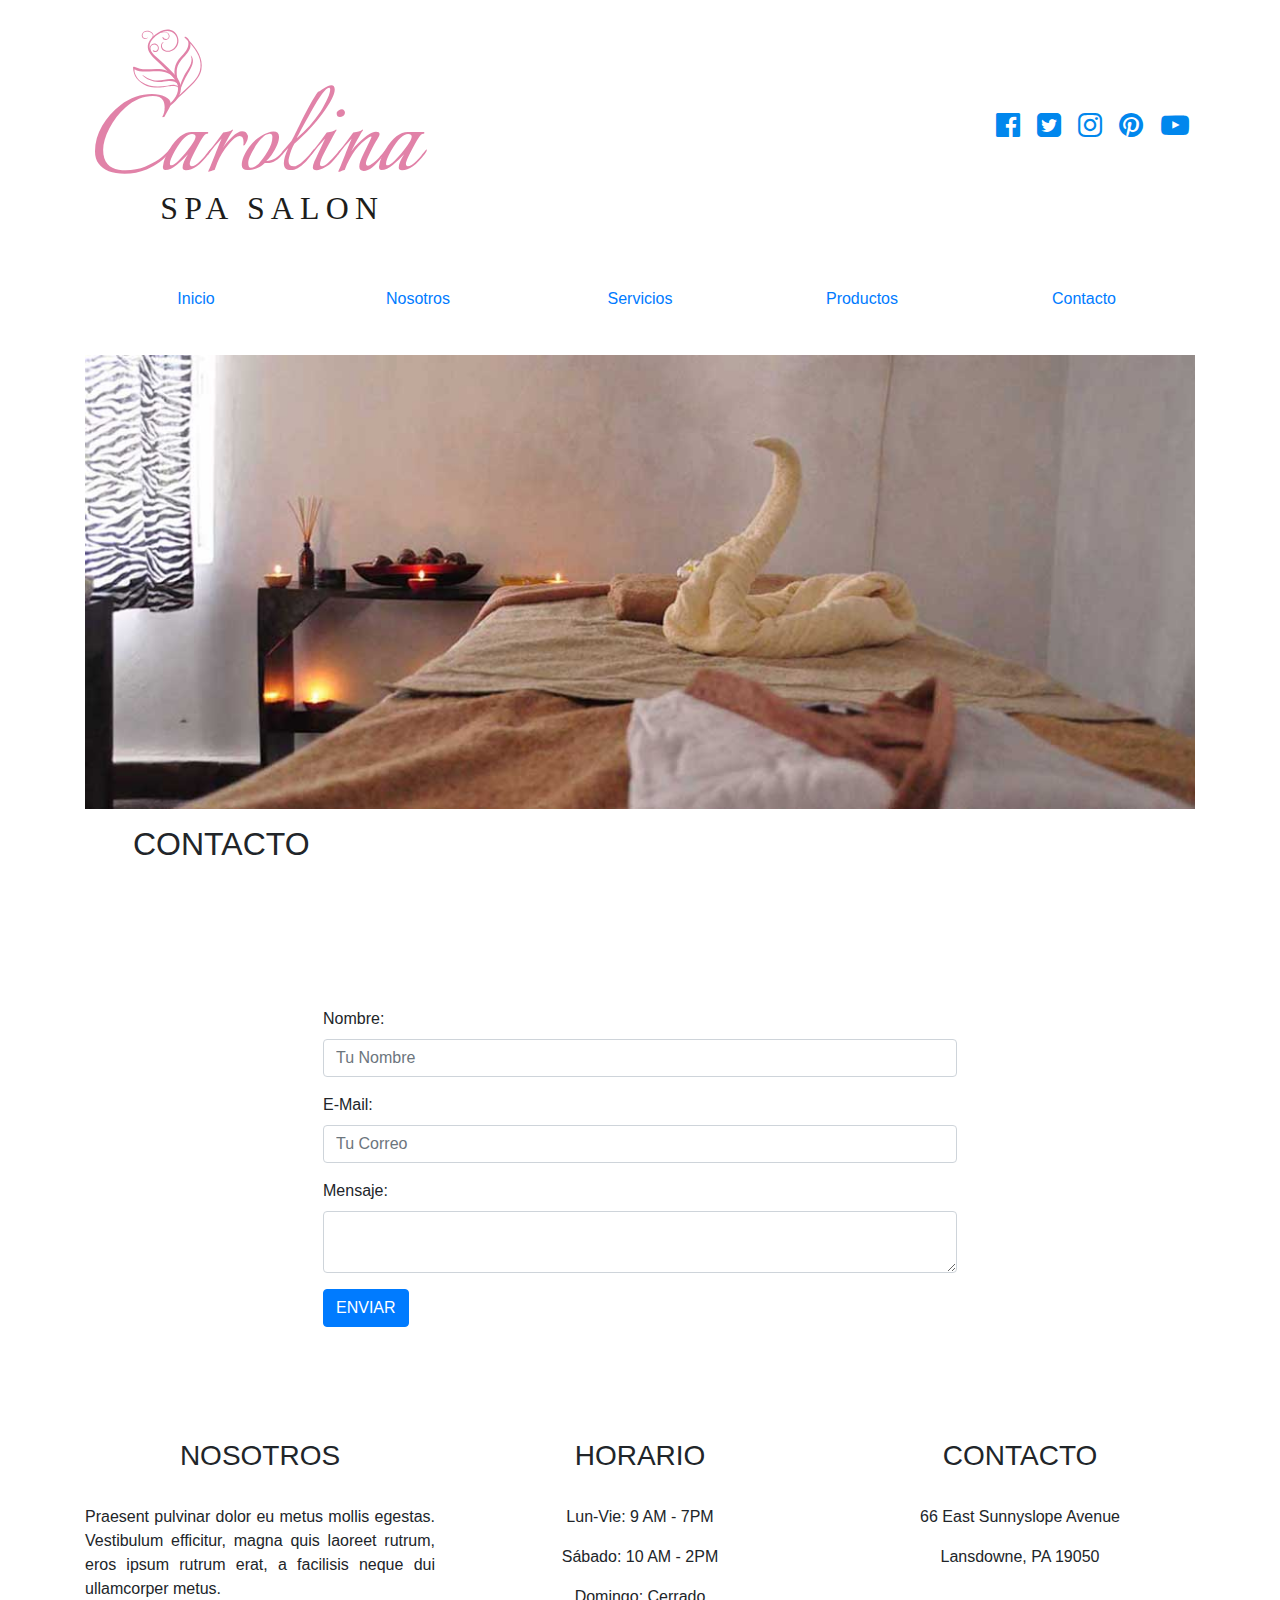
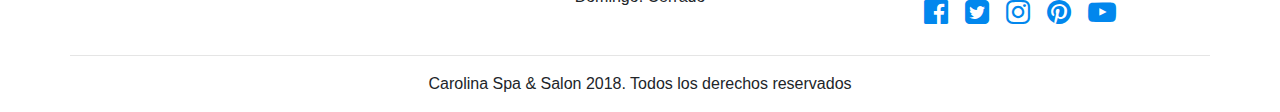
<file: contacto.html>
<!DOCTYPE html>
<html lang="en">
  <head>
    <meta charset="utf-8">
    <meta http-equiv="X-UA-Compatible" content="IE=edge">
    <meta name="viewport" content="width=device-width, initial-scale=1, shrink-to-fit=no">
    <link rel="stylesheet" href="css/bootstrap.min.css">
    <link rel="stylesheet" href="css/font-awesome.min.css">
    <link href="https://fonts.googleapis.com/css?family=Italianno|Lato:400,700,900|Raleway:400,700,900" rel="stylesheet">
    <link rel="stylesheet" href="css/styles.css">
  </head>
  <body>

    <header class="encabezado-sitio container">
        <div class="row justify-content-md-between align-items-center">
            <div class="col-lg-4">
              <a href="index.html">
                <img src="img/logo.svg" class="img-fluid mx-auto d-block pt-4 pb-4">
              </a>
            </div>
            <div class="col-lg-4">
              <nav class="sociales text-center text-lg-right">
                <ul>
                  <li>
                    <a href="http://facebook.com"> 
                      <span class="sr-only"> Facebook</span>
                    </a>
                  </li>
                  <li>
                    <a href="http://twitter.com"> 
                      <span class="sr-only"> Twitter</span>
                    </a>
                  </li>
                  <li>
                    <a href="http://instagram.com">
                      <span class="sr-only"> Instagram</span>
                    </a>
                  </li>
                  <li>
                    <a href="http://pinterest.com"> 
                      <span class="sr-only"> Pinterest</span>
                    </a>
                  </li>
                  <li>
                    <a href="http://youtube.com"> 
                      <span class="sr-only"> YouTube</span>
                    </a>
                  </li>
                </ul>
              </nav>
            </div>
        </div>
    </header>

    <div class="navegacion mt-3 py-1">
      <nav class="nav-principal navbar navbar-expand-md navbar-light bg-faded">
          <button class="navbar-toggler" type="button" data-toggle="collapse" data-target="#nav_principal" aria-label="Mostrar Navegacion">
              <span class="navbar-toggler-icon"></span>
          </button>
          <a href="#" class="navbar-brand d-lg-none">Carolina Spa</a>
          <div class="container">
                <div class="collapse navbar-collapse w-100" id="nav_principal">
                    <ul class="nav nav-justified w-100 flex-column flex-sm-row">
                        <li class="nav-item">
                              <a href="index.html" class="nav-link">Inicio</a>
                        </li>
                        <li class="nav-item">
                              <a href="" class="nav-link">Nosotros</a>
                        </li>
                        <li class="nav-item">
                              <a href="" class="nav-link">Servicios</a>
                        </li>
                        <li class="nav-item">
                              <a href="" class="nav-link">Productos</a>
                        </li>
                        <li class="nav-item">
                              <a href="" class="nav-link">Contacto</a>
                        </li>
                    </ul>
                </div> <!--.collapse-->
          </div><!--.container-->
      </nav>
    </div>
    
    <div class="container pt-4">
        <div class="row no-gutters">
            <div class="col-12 hero">
                <img src="img/contacto.jpg" class="img-fluid">
                <h2 class="text-uppercase d-none d-md-block py-3 px-5">Contacto</h2>
            </div>
        </div>
    </div>

    <div class="container pt-4">
        <div class="row justify-content-center">
                <main class="col-lg-8 contenido-principal">
                    <h2 class="d-block d-md-none text-uppercase text-center">
                        Contacto
                    </h2>
                    <form class="p-5 mt-5 formulario-contacto needs-validation" novalidate>
                          <div class="form-group">
                              <label for="nombre">Nombre:</label>
                              <input type="text" class="form-control" id="nombre" placeholder="Tu Nombre" required>
                              <div class="invalid-feedback">
                                 El nombre es obligatorio
                              </div>
                              <div class="valid-feedback">
                                Correcto
                             </div>
                          </div>
                          <div class="form-group">
                            <label for="email">E-Mail:</label>
                            <input type="email" class="form-control" id="email" placeholder="Tu Correo" required>
                            <div class="invalid-feedback">
                              El correo es obligatorio
                           </div>
                           <div class="valid-feedback">
                             Correcto
                          </div>
                        </div>
                        <div class="form-group">
                          <label for="mensaje">Mensaje:</label>
                          <textarea id="mensaje" class="form-control"  required></textarea>
                          <div class="invalid-feedback">
                            El mensaje es obligatorio
                         </div>
                         <div class="valid-feedback">
                           Correcto
                        </div>
                      </div>
                      <input type="submit" class="btn btn-primary text-uppercase" value="Enviar">
                    </form>
                </main>

        </div>
    </div>


    <footer class="footer-sitio pt-3 mt-5">
        <div class="container">
            <div class="row">
                <div class="col-md-4">
                    <h3 class="text-uppercase text-center pb-4">Nosotros</h3>
                    <p class="text-justify">Praesent pulvinar dolor eu metus mollis egestas. Vestibulum efficitur, magna quis laoreet rutrum, eros ipsum rutrum erat, a facilisis neque dui ullamcorper metus.</p>
                </div>
                <div class="col-md-4 text-center">
                    <h3 class="text-uppercase  pb-4">Horario</h3>
                    <p>Lun-Vie: 9 AM - 7PM</p>
                    <p>Sábado: 10 AM - 2PM</p>
                    <p>Domingo: Cerrado</p>
                </div>
                <div class="col-md-4 text-center">
                    <h3 class="text-uppercase pb-4">Contacto</h3>
                    <p>66 East Sunnyslope Avenue </p>
                    <p>Lansdowne, PA 19050</p>
                    <nav class="sociales text-center">
                        <ul>
                          <li>
                            <a href="http://facebook.com"> 
                              <span class="sr-only"> Facebook</span>
                            </a>
                          </li>
                          <li>
                            <a href="http://twitter.com"> 
                              <span class="sr-only"> Twitter</span>
                            </a>
                          </li>
                          <li>
                            <a href="http://instagram.com">
                              <span class="sr-only"> Instagram</span>
                            </a>
                          </li>
                          <li>
                            <a href="http://pinterest.com"> 
                              <span class="sr-only"> Pinterest</span>
                            </a>
                          </li>
                          <li>
                            <a href="http://youtube.com"> 
                              <span class="sr-only"> YouTube</span>
                            </a>
                          </li>
                        </ul>
                      </nav>
                </div> <!--col-md-4-->
                <hr class="w-100">
                <p class="text-center copyright w-100">Carolina Spa & Salon 2018. Todos los derechos reservados</p>
            </div><!--.row-->
        </div> <!--.container-->

    </footer>

 
    <script src="js/jquery.slim.js"></script>
    <script src="https://cdnjs.cloudflare.com/ajax/libs/popper.js/1.12.9/umd/popper.min.js" integrity="sha384-ApNbgh9B+Y1QKtv3Rn7W3mgPxhU9K/ScQsAP7hUibX39j7fakFPskvXusvfa0b4Q" crossorigin="anonymous"></script>
    <script src="js/bootstrap.min.js"></script>
    <script src="js/scripts.js"></script>
  </body>
</html>
</file>
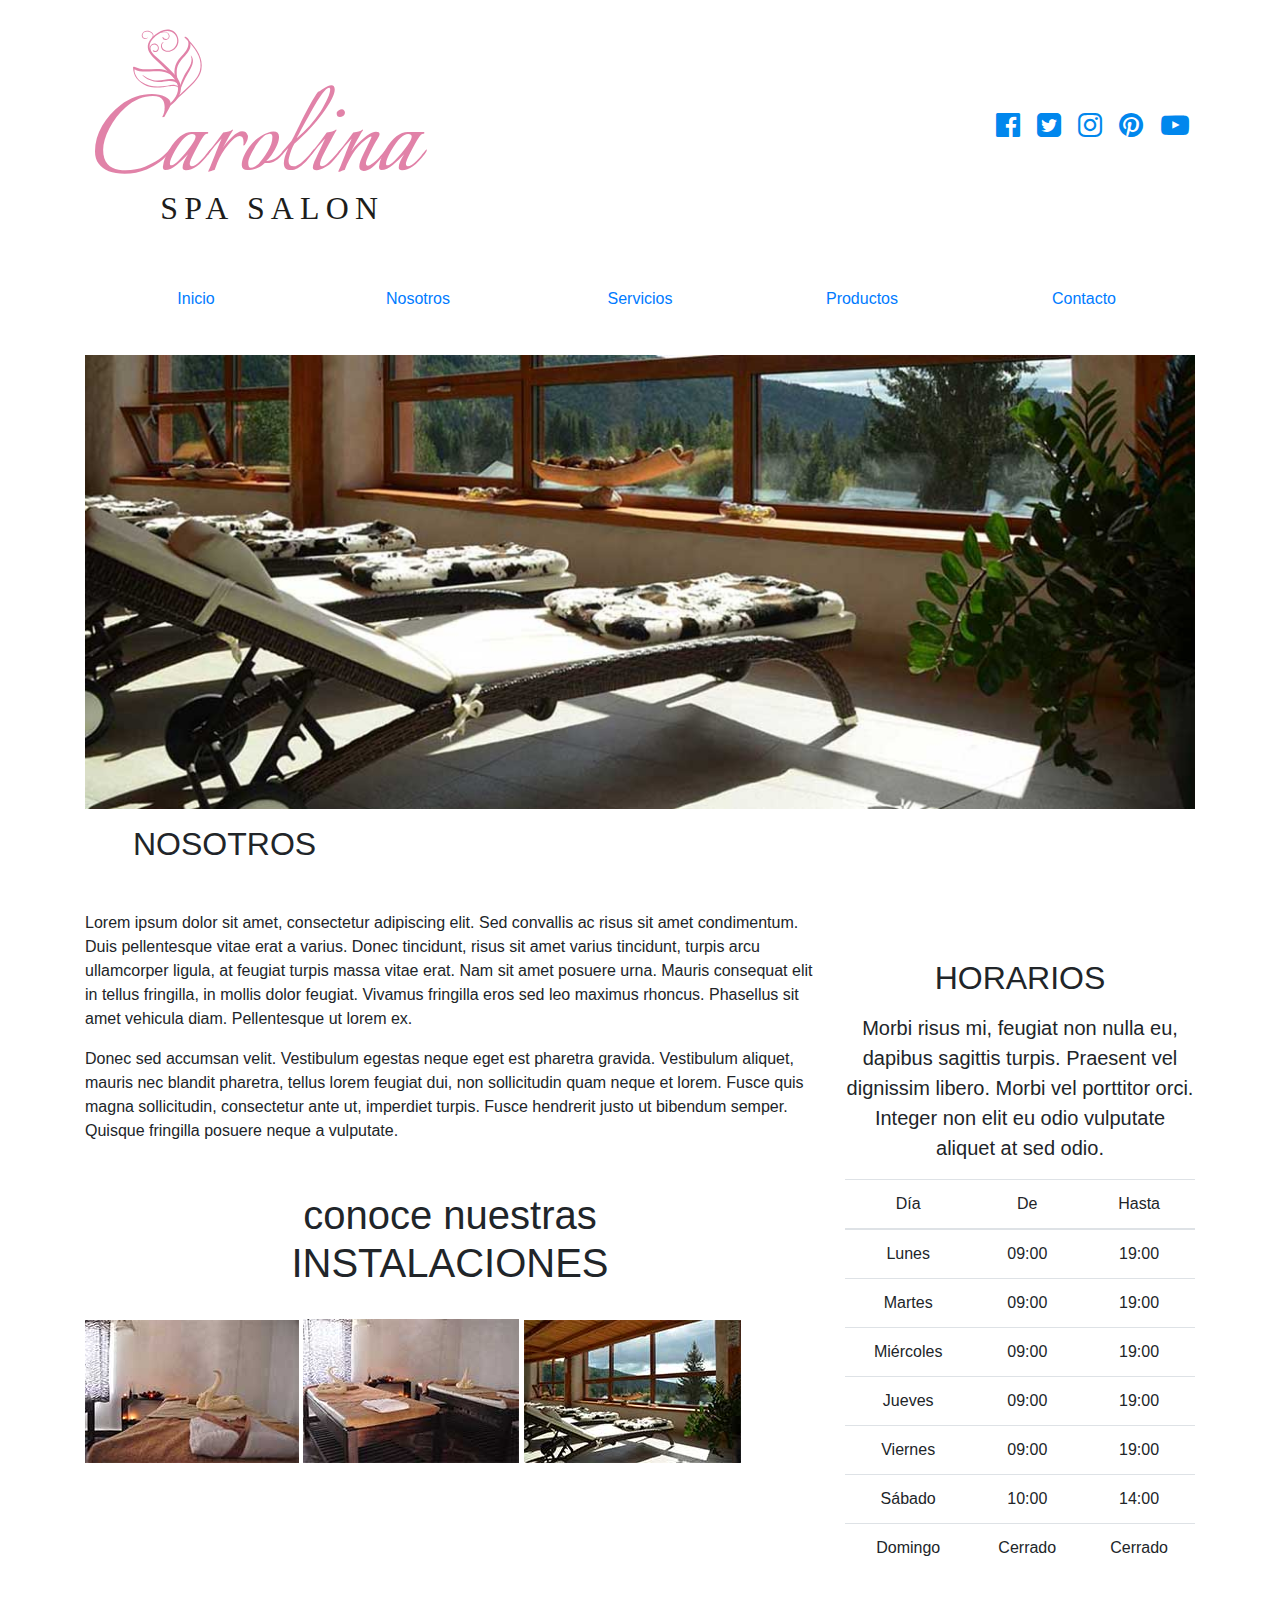
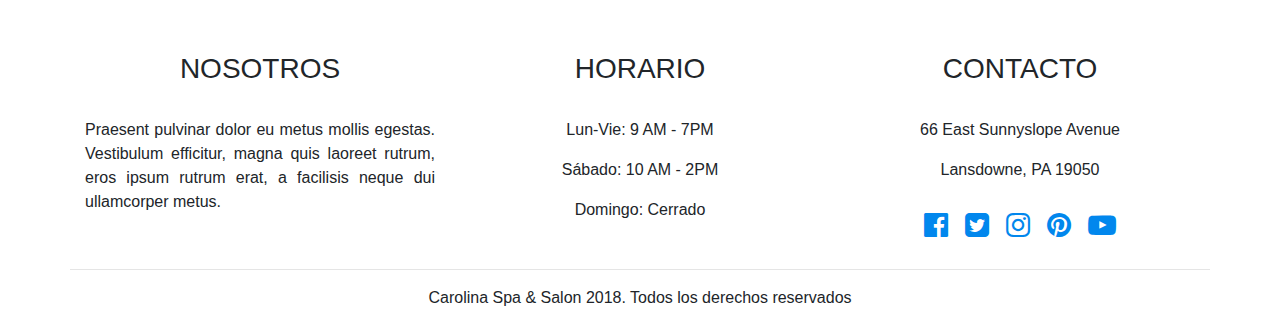
<file: nosotros.html>
<!DOCTYPE html>
<html lang="en">
  <head>
    <meta charset="utf-8">
    <meta http-equiv="X-UA-Compatible" content="IE=edge">
    <meta name="viewport" content="width=device-width, initial-scale=1, shrink-to-fit=no">
    <link rel="stylesheet" href="css/bootstrap.min.css">
    <link rel="stylesheet" href="css/font-awesome.min.css">
    <link href="https://fonts.googleapis.com/css?family=Italianno|Lato:400,700,900|Raleway:400,700,900" rel="stylesheet">
    <link rel="stylesheet" href="css/styles.css">
  </head>
  <body>

    <header class="encabezado-sitio container">
        <div class="row justify-content-md-between align-items-center">
            <div class="col-lg-4">
              <a href="index.html">
                <img src="img/logo.svg" class="img-fluid mx-auto d-block pt-4 pb-4">
              </a>
            </div>
            <div class="col-lg-4">
              <nav class="sociales text-center text-lg-right">
                <ul>
                  <li>
                    <a href="http://facebook.com"> 
                      <span class="sr-only"> Facebook</span>
                    </a>
                  </li>
                  <li>
                    <a href="http://twitter.com"> 
                      <span class="sr-only"> Twitter</span>
                    </a>
                  </li>
                  <li>
                    <a href="http://instagram.com">
                      <span class="sr-only"> Instagram</span>
                    </a>
                  </li>
                  <li>
                    <a href="http://pinterest.com"> 
                      <span class="sr-only"> Pinterest</span>
                    </a>
                  </li>
                  <li>
                    <a href="http://youtube.com"> 
                      <span class="sr-only"> YouTube</span>
                    </a>
                  </li>
                </ul>
              </nav>
            </div>
        </div>
    </header>

    <div class="navegacion mt-3 py-1">
      <nav class="nav-principal navbar navbar-expand-md navbar-light bg-faded">
          <button class="navbar-toggler" type="button" data-toggle="collapse" data-target="#nav_principal" aria-label="Mostrar Navegacion">
              <span class="navbar-toggler-icon"></span>
          </button>
          <a href="#" class="navbar-brand d-lg-none">Carolina Spa</a>
          <div class="container">
                <div class="collapse navbar-collapse w-100" id="nav_principal">
                    <ul class="nav nav-justified w-100 flex-column flex-sm-row">
                        <li class="nav-item">
                              <a href="index.html" class="nav-link">Inicio</a>
                        </li>
                        <li class="nav-item">
                              <a href="nosotros.html" class="nav-link">Nosotros</a>
                        </li>
                        <li class="nav-item">
                              <a href="servicios.html" class="nav-link">Servicios</a>
                        </li>
                        <li class="nav-item">
                              <a href="" class="nav-link">Productos</a>
                        </li>
                        <li class="nav-item">
                              <a href="" class="nav-link">Contacto</a>
                        </li>
                    </ul>
                </div> <!--.collapse-->
          </div><!--.container-->
      </nav>
    </div>
    
    <div class="container pt-4">
        <div class="row no-gutters">
            <div class="col-12 hero">
                <img src="img/nosotros.jpg" class="img-fluid">
                <h2 class="text-uppercase d-none d-md-block py-3 px-5">Nosotros</h2>
            </div>
        </div>
    </div>

    <div class="container pt-4">
        <div class="row">
                <main class="col-lg-8 contenido-principal">
                    <h2 class="d-block d-md-none text-uppercase text-center">
                        Nosotros
                    </h2>
                    <p>Lorem ipsum dolor sit amet, consectetur adipiscing elit. Sed convallis ac risus sit amet condimentum. Duis pellentesque vitae erat a varius. Donec tincidunt, risus sit amet varius tincidunt, turpis arcu ullamcorper ligula, at feugiat turpis massa vitae erat. Nam sit amet posuere urna. Mauris consequat elit in tellus fringilla, in mollis dolor feugiat. Vivamus fringilla eros sed leo maximus rhoncus. Phasellus sit amet vehicula diam. Pellentesque ut lorem ex.</p>
                      
                    <p>Donec sed accumsan velit. Vestibulum egestas neque eget est pharetra gravida. Vestibulum aliquet, mauris nec blandit pharetra, tellus lorem feugiat dui, non sollicitudin quam neque et lorem. Fusce quis magna sollicitudin, consectetur ante ut, imperdiet turpis. Fusce hendrerit justo ut bibendum semper. Quisque fringilla posuere neque a vulputate.</p>
                      

                    <h1 class="text-center text-uppercase mt-5 encabezado">
                        <span class="text-lowercase d-block">conoce nuestras </span> instalaciones
                    </h1>
                    <div class="imagenes pt-4">
                        <a href="#" data-target="#imagen_1" data-toggle="modal">
                            <img src="img/galeria_mini_01.jpg" class="img-fluid">
                        </a>
                        <a href="#" data-target="#imagen_2" data-toggle="modal">
                            <img src="img/galeria_mini_02.jpg" class="img-fluid">
                        </a>
                        <a href="#" data-target="#imagen_3" data-toggle="modal">
                            <img src="img/galeria_mini_03.jpg" class="img-fluid">
                        </a>

                        <div class="modal fade" id="imagen_1" tabindex="-1" role="dialog" aria-labelledby="Imagen 1" aria-hidden="true">
                            <div class="modal-dialog modal-lg" role="document">
                                <div class="modal-content">
                                    <div class="modal-body">
                                        <img src="img/galeria_grande_01.jpg" class="img-fluid">
                                    </div><!--modal-body-->
                                </div><!--modal-content-->
                            </div><!--modal-dialog-->
                        </div> <!--modal-->
                        <div class="modal fade" id="imagen_2" tabindex="-1" role="dialog" aria-labelledby="Imagen 2" aria-hidden="true">
                            <div class="modal-dialog modal-lg" role="document">
                                <div class="modal-content">
                                    <div class="modal-body">
                                        <img src="img/galeria_grande_02.jpg" class="img-fluid">
                                    </div><!--modal-body-->
                                </div><!--modal-content-->
                            </div><!--modal-dialog-->
                        </div> <!--modal-->
                        <div class="modal fade" id="imagen_3" tabindex="-1" role="dialog" aria-labelledby="Imagen 3" aria-hidden="true">
                            <div class="modal-dialog modal-lg" role="document">
                                <div class="modal-content">
                                    <div class="modal-body">
                                        <img src="img/galeria_grande_03.jpg" class="img-fluid">
                                    </div><!--modal-body-->
                                </div><!--modal-content-->
                            </div><!--modal-dialog-->
                        </div> <!--modal-->
                    </div>
                </main>

                <aside class="col-lg-4 pt-4 pt-lg-0 align-self-start">
                    <div class="sidebar horario">
                            <h2 class="text-center text-uppercase mt-5">Horarios</h2>
                            <p class="text-center mt-3 lead">
                                Morbi risus mi, feugiat non nulla eu, dapibus sagittis turpis. Praesent vel dignissim libero. Morbi vel porttitor orci. Integer non elit eu odio vulputate aliquet at sed odio.
                            </p>
                            <table class="table table-hover text-center mt-3">
                                <thead>
                                    <tr>
                                        <th class="text-center">Día</th>
                                        <th class="text-center">De</th>
                                        <th class="text-center">Hasta</th>
                                    </tr>
                                </thead>
                                <tbody>
                                    <tr>
                                       <td>Lunes</td>
                                        <td>09:00</td>
                                        <td>19:00</td>
                                    </tr>
                                    <tr>
                                        <td>Martes</td>
                                        <td>09:00</td>
                                        <td>19:00</td>
                                    </tr>
                                    <tr>
                                        <td>Miércoles</td>
                                        <td>09:00</td>
                                        <td>19:00</td>
                                    </tr>
                                    <tr>
                                        <td>Jueves</td>
                                        <td>09:00</td>
                                        <td>19:00</td>
                                    </tr>
                                    <tr>
                                        <td>Viernes</td>
                                        <td>09:00</td>
                                        <td>19:00</td>
                                    </tr>
                                    <tr>
                                        <td>Sábado</td>
                                        <td>10:00</td>
                                        <td>14:00</td>
                                    </tr>
                                    <tr>
                                        <td>Domingo</td>
                                        <td>Cerrado</td>
                                        <td>Cerrado</td>
                                    </tr>
                                </tbody>
                           </table>
                    </div>
                </aside>
        </div>
    </div>


    <footer class="footer-sitio pt-3 mt-5">
        <div class="container">
            <div class="row">
                <div class="col-md-4">
                    <h3 class="text-uppercase text-center pb-4">Nosotros</h3>
                    <p class="text-justify">Praesent pulvinar dolor eu metus mollis egestas. Vestibulum efficitur, magna quis laoreet rutrum, eros ipsum rutrum erat, a facilisis neque dui ullamcorper metus.</p>
                </div>
                <div class="col-md-4 text-center">
                    <h3 class="text-uppercase  pb-4">Horario</h3>
                    <p>Lun-Vie: 9 AM - 7PM</p>
                    <p>Sábado: 10 AM - 2PM</p>
                    <p>Domingo: Cerrado</p>
                </div>
                <div class="col-md-4 text-center">
                    <h3 class="text-uppercase pb-4">Contacto</h3>
                    <p>66 East Sunnyslope Avenue </p>
                    <p>Lansdowne, PA 19050</p>
                    <nav class="sociales text-center">
                        <ul>
                          <li>
                            <a href="http://facebook.com"> 
                              <span class="sr-only"> Facebook</span>
                            </a>
                          </li>
                          <li>
                            <a href="http://twitter.com"> 
                              <span class="sr-only"> Twitter</span>
                            </a>
                          </li>
                          <li>
                            <a href="http://instagram.com">
                              <span class="sr-only"> Instagram</span>
                            </a>
                          </li>
                          <li>
                            <a href="http://pinterest.com"> 
                              <span class="sr-only"> Pinterest</span>
                            </a>
                          </li>
                          <li>
                            <a href="http://youtube.com"> 
                              <span class="sr-only"> YouTube</span>
                            </a>
                          </li>
                        </ul>
                      </nav>
                </div> <!--col-md-4-->
                <hr class="w-100">
                <p class="text-center copyright w-100">Carolina Spa & Salon 2018. Todos los derechos reservados</p>
            </div><!--.row-->
        </div> <!--.container-->

    </footer>

 
    <script src="js/jquery.slim.js"></script>
    <script src="https://cdnjs.cloudflare.com/ajax/libs/popper.js/1.12.9/umd/popper.min.js" integrity="sha384-ApNbgh9B+Y1QKtv3Rn7W3mgPxhU9K/ScQsAP7hUibX39j7fakFPskvXusvfa0b4Q" crossorigin="anonymous"></script>
    <script src="js/bootstrap.min.js"></script>
    <script src="js/scripts.js"></script>
  </body>
</html>
</file>
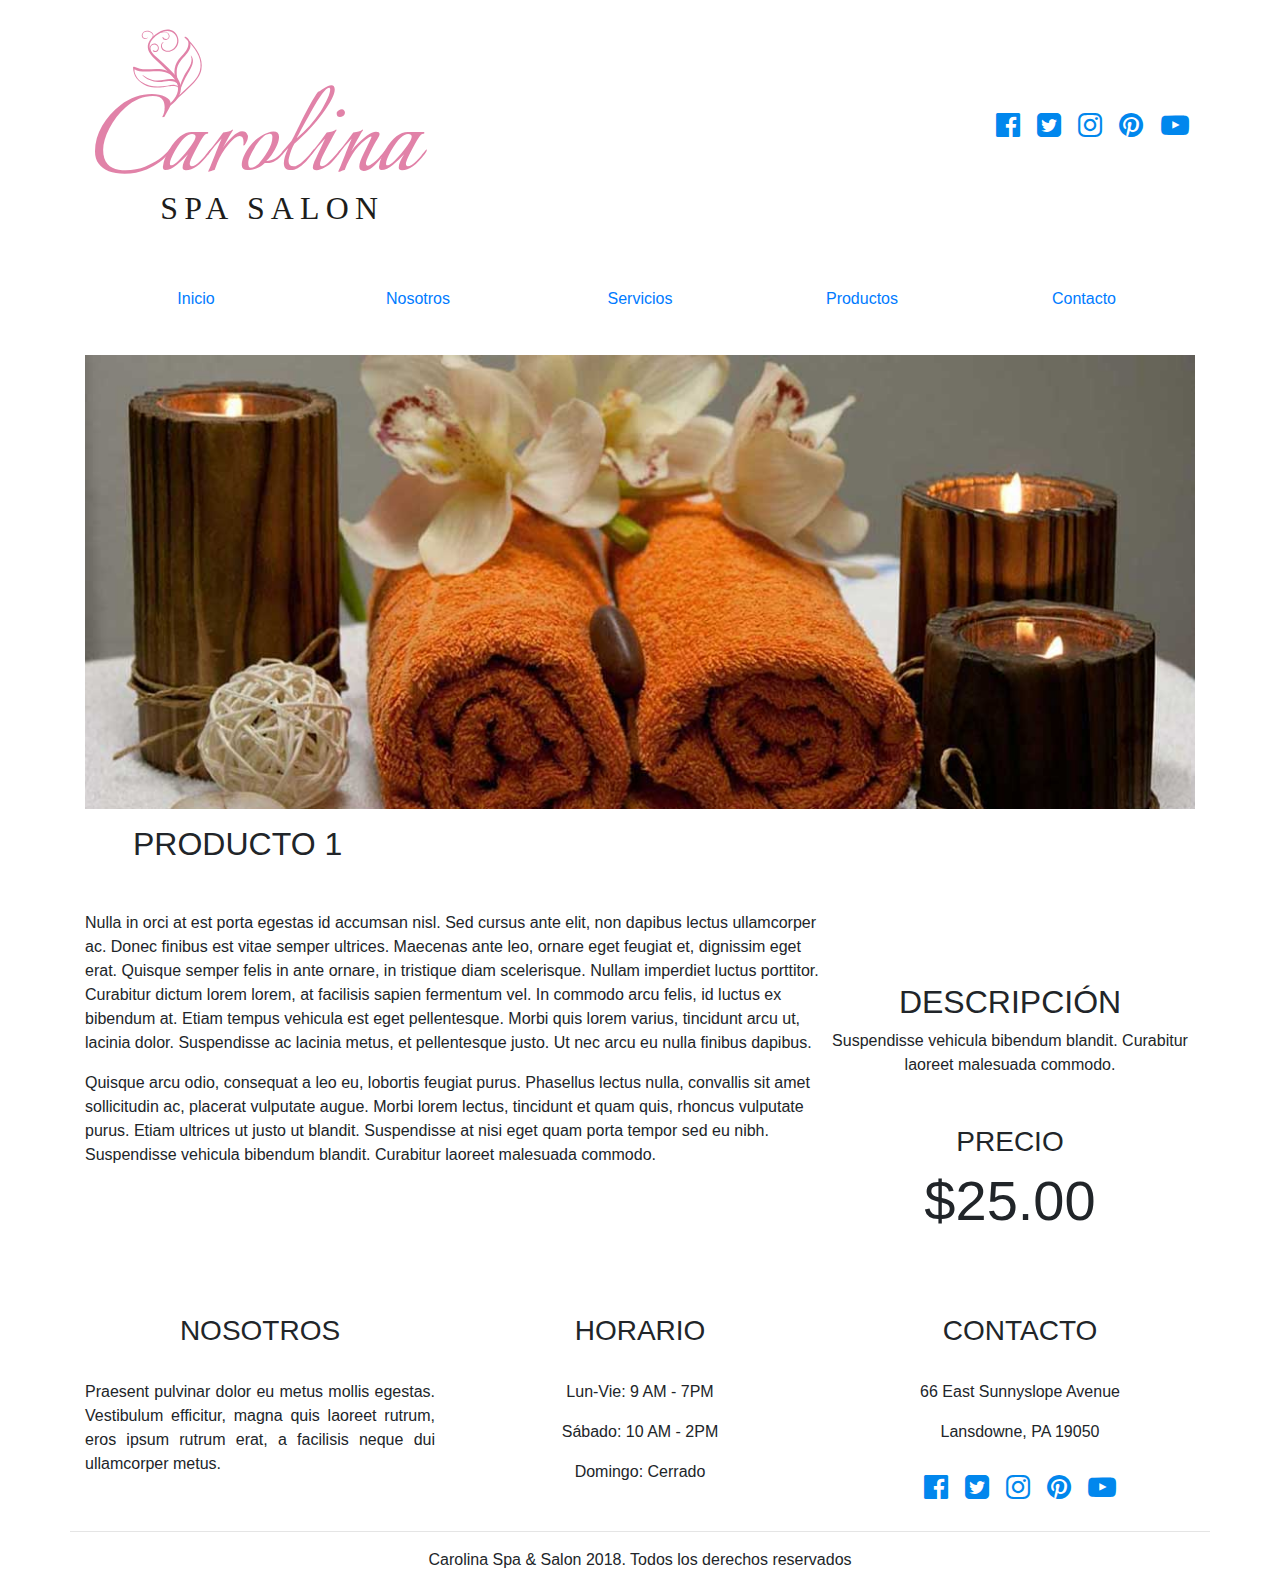
<file: producto.html>
<!DOCTYPE html>
<html lang="en">
  <head>
    <meta charset="utf-8">
    <meta http-equiv="X-UA-Compatible" content="IE=edge">
    <meta name="viewport" content="width=device-width, initial-scale=1, shrink-to-fit=no">
    <link rel="stylesheet" href="css/bootstrap.min.css">
    <link rel="stylesheet" href="css/font-awesome.min.css">
    <link href="https://fonts.googleapis.com/css?family=Italianno|Lato:400,700,900|Raleway:400,700,900" rel="stylesheet">
    <link rel="stylesheet" href="css/styles.css">
  </head>
  <body>

    <header class="encabezado-sitio container">
        <div class="row justify-content-md-between align-items-center">
            <div class="col-lg-4">
              <a href="index.html">
                <img src="img/logo.svg" class="img-fluid mx-auto d-block pt-4 pb-4">
              </a>
            </div>
            <div class="col-lg-4">
              <nav class="sociales text-center text-lg-right">
                <ul>
                  <li>
                    <a href="http://facebook.com"> 
                      <span class="sr-only"> Facebook</span>
                    </a>
                  </li>
                  <li>
                    <a href="http://twitter.com"> 
                      <span class="sr-only"> Twitter</span>
                    </a>
                  </li>
                  <li>
                    <a href="http://instagram.com">
                      <span class="sr-only"> Instagram</span>
                    </a>
                  </li>
                  <li>
                    <a href="http://pinterest.com"> 
                      <span class="sr-only"> Pinterest</span>
                    </a>
                  </li>
                  <li>
                    <a href="http://youtube.com"> 
                      <span class="sr-only"> YouTube</span>
                    </a>
                  </li>
                </ul>
              </nav>
            </div>
        </div>
    </header>

    <div class="navegacion mt-3 py-1">
      <nav class="nav-principal navbar navbar-expand-md navbar-light bg-faded">
          <button class="navbar-toggler" type="button" data-toggle="collapse" data-target="#nav_principal" aria-label="Mostrar Navegacion">
              <span class="navbar-toggler-icon"></span>
          </button>
          <a href="#" class="navbar-brand d-lg-none">Carolina Spa</a>
          <div class="container">
                <div class="collapse navbar-collapse w-100" id="nav_principal">
                    <ul class="nav nav-justified w-100 flex-column flex-sm-row">
                        <li class="nav-item">
                              <a href="index.html" class="nav-link">Inicio</a>
                        </li>
                        <li class="nav-item">
                              <a href="nosotros.html" class="nav-link">Nosotros</a>
                        </li>
                        <li class="nav-item">
                              <a href="servicios.html" class="nav-link">Servicios</a>
                        </li>
                        <li class="nav-item">
                              <a href="productos.html" class="nav-link">Productos</a>
                        </li>
                        <li class="nav-item">
                              <a href="contacto.html" class="nav-link">Contacto</a>
                        </li>
                    </ul>
                </div> <!--.collapse-->
          </div><!--.container-->
      </nav>
    </div>
    
    <div class="container pt-4">
        <div class="row no-gutters">
            <div class="col-12 hero">
                <img src="img/producto_01.jpg" class="img-fluid">
                <h2 class="text-uppercase d-none d-md-block py-3 px-5">Producto 1</h2>
            </div>
        </div>
    </div>

    <div class="container pt-4">
        <div class="row no-gutters">
                <main class="col-lg-8 contenido-principal">
                    <h2 class="d-block d-md-none text-uppercase text-center">
                        Producto 1
                    </h2>

                    <p>Nulla in orci at est porta egestas id accumsan nisl. Sed cursus ante elit, non dapibus lectus ullamcorper ac. Donec finibus est vitae semper ultrices. Maecenas ante leo, ornare eget feugiat et, dignissim eget erat. Quisque semper felis in ante ornare, in tristique diam scelerisque. Nullam imperdiet luctus porttitor. Curabitur dictum lorem lorem, at facilisis sapien fermentum vel. In commodo arcu felis, id luctus ex bibendum at. Etiam tempus vehicula est eget pellentesque. Morbi quis lorem varius, tincidunt arcu ut, lacinia dolor. Suspendisse ac lacinia metus, et pellentesque justo. Ut nec arcu eu nulla finibus dapibus.</p>

                    <p>Quisque arcu odio, consequat a leo eu, lobortis feugiat purus. Phasellus lectus nulla, convallis sit amet sollicitudin ac, placerat vulputate augue. Morbi lorem lectus, tincidunt et quam quis, rhoncus vulputate purus. Etiam ultrices ut justo ut blandit. Suspendisse at nisi eget quam porta tempor sed eu nibh. Suspendisse vehicula bibendum blandit. Curabitur laoreet malesuada commodo. </p>
                </main>

                <aside class="col-lg-4 pt-4 pt-lg-0">
                    <div class="sidebar pt-5 descripcion_producto">
                            <h2 class="text-center text-uppercase mt-4">Descripción</h2>
                            <p class="text-center">Suspendisse vehicula bibendum blandit. Curabitur laoreet malesuada commodo. </p>

                            <h3 class="text-uppercase text-center mt-5">Precio</h3>
                            <p class="display-4 text-center ">$25.00</p>
                    </div>
                </aside>
        </div>
    </div>


    <footer class="footer-sitio pt-3 mt-5">
        <div class="container">
            <div class="row">
                <div class="col-md-4">
                    <h3 class="text-uppercase text-center pb-4">Nosotros</h3>
                    <p class="text-justify">Praesent pulvinar dolor eu metus mollis egestas. Vestibulum efficitur, magna quis laoreet rutrum, eros ipsum rutrum erat, a facilisis neque dui ullamcorper metus.</p>
                </div>
                <div class="col-md-4 text-center">
                    <h3 class="text-uppercase  pb-4">Horario</h3>
                    <p>Lun-Vie: 9 AM - 7PM</p>
                    <p>Sábado: 10 AM - 2PM</p>
                    <p>Domingo: Cerrado</p>
                </div>
                <div class="col-md-4 text-center">
                    <h3 class="text-uppercase pb-4">Contacto</h3>
                    <p>66 East Sunnyslope Avenue </p>
                    <p>Lansdowne, PA 19050</p>
                    <nav class="sociales text-center">
                        <ul>
                          <li>
                            <a href="http://facebook.com"> 
                              <span class="sr-only"> Facebook</span>
                            </a>
                          </li>
                          <li>
                            <a href="http://twitter.com"> 
                              <span class="sr-only"> Twitter</span>
                            </a>
                          </li>
                          <li>
                            <a href="http://instagram.com">
                              <span class="sr-only"> Instagram</span>
                            </a>
                          </li>
                          <li>
                            <a href="http://pinterest.com"> 
                              <span class="sr-only"> Pinterest</span>
                            </a>
                          </li>
                          <li>
                            <a href="http://youtube.com"> 
                              <span class="sr-only"> YouTube</span>
                            </a>
                          </li>
                        </ul>
                      </nav>
                </div> <!--col-md-4-->
                <hr class="w-100">
                <p class="text-center copyright w-100">Carolina Spa & Salon 2018. Todos los derechos reservados</p>
            </div><!--.row-->
        </div> <!--.container-->

    </footer>

 
    <script src="js/jquery.slim.js"></script>
    <script src="https://cdnjs.cloudflare.com/ajax/libs/popper.js/1.12.9/umd/popper.min.js" integrity="sha384-ApNbgh9B+Y1QKtv3Rn7W3mgPxhU9K/ScQsAP7hUibX39j7fakFPskvXusvfa0b4Q" crossorigin="anonymous"></script>
    <script src="js/bootstrap.min.js"></script>
    <script src="js/scripts.js"></script>
  </body>
</html>
</file>
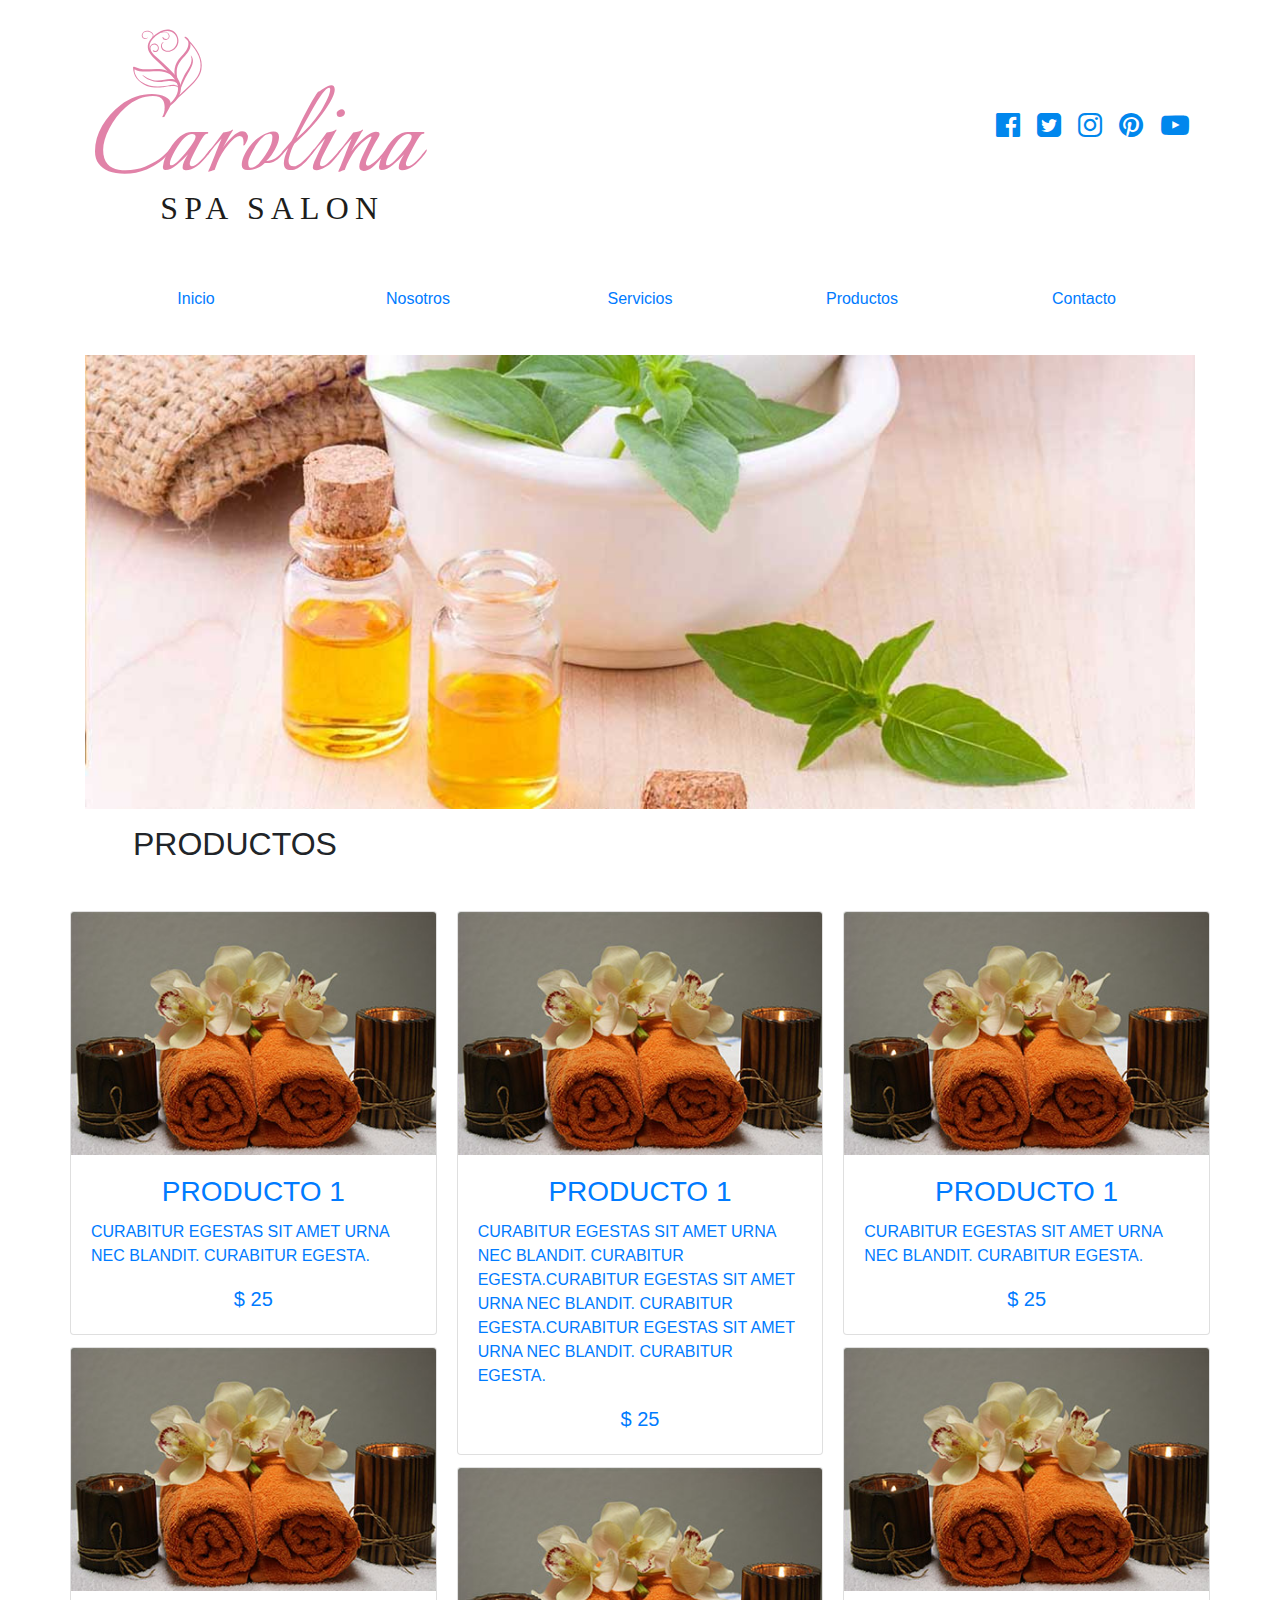
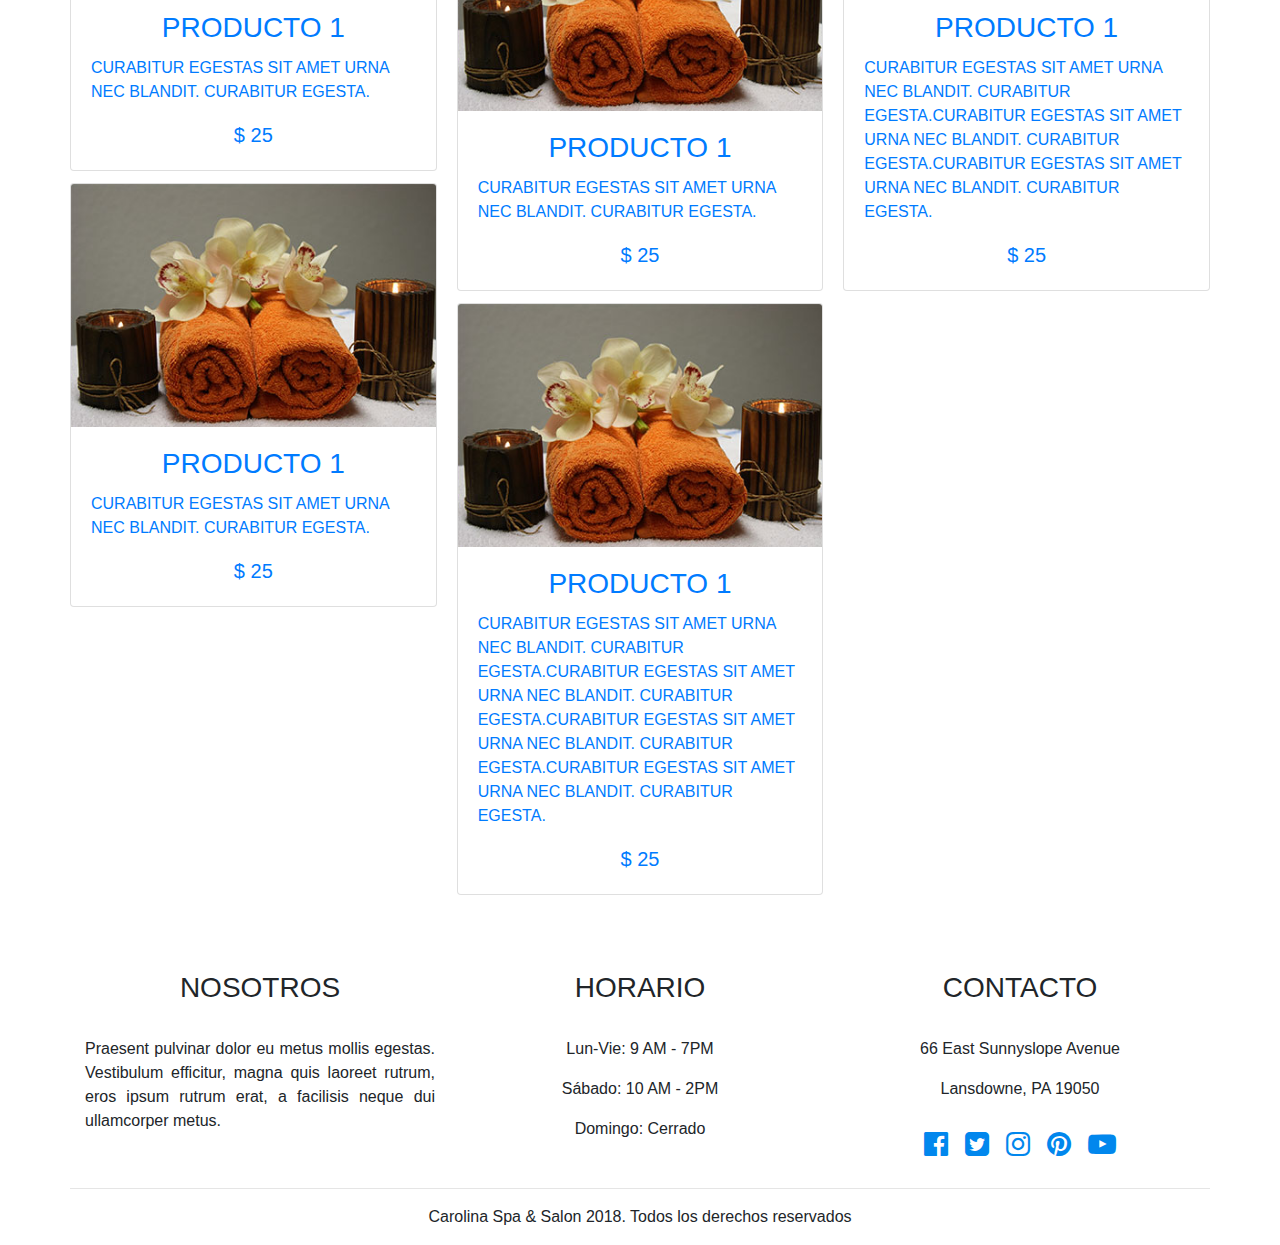
<file: productos.html>
<!DOCTYPE html>
<html lang="en">
  <head>
    <meta charset="utf-8">
    <meta http-equiv="X-UA-Compatible" content="IE=edge">
    <meta name="viewport" content="width=device-width, initial-scale=1, shrink-to-fit=no">
    <link rel="stylesheet" href="css/bootstrap.min.css">
    <link rel="stylesheet" href="css/font-awesome.min.css">
    <link href="https://fonts.googleapis.com/css?family=Italianno|Lato:400,700,900|Raleway:400,700,900" rel="stylesheet">
    <link rel="stylesheet" href="css/styles.css">
  </head>
  <body>

    <header class="encabezado-sitio container">
        <div class="row justify-content-md-between align-items-center">
            <div class="col-lg-4">
              <a href="index.html">
                <img src="img/logo.svg" class="img-fluid mx-auto d-block pt-4 pb-4">
              </a>
            </div>
            <div class="col-lg-4">
              <nav class="sociales text-center text-lg-right">
                <ul>
                  <li>
                    <a href="http://facebook.com"> 
                      <span class="sr-only"> Facebook</span>
                    </a>
                  </li>
                  <li>
                    <a href="http://twitter.com"> 
                      <span class="sr-only"> Twitter</span>
                    </a>
                  </li>
                  <li>
                    <a href="http://instagram.com">
                      <span class="sr-only"> Instagram</span>
                    </a>
                  </li>
                  <li>
                    <a href="http://pinterest.com"> 
                      <span class="sr-only"> Pinterest</span>
                    </a>
                  </li>
                  <li>
                    <a href="http://youtube.com"> 
                      <span class="sr-only"> YouTube</span>
                    </a>
                  </li>
                </ul>
              </nav>
            </div>
        </div>
    </header>

    <div class="navegacion mt-3 py-1">
      <nav class="nav-principal navbar navbar-expand-md navbar-light bg-faded">
          <button class="navbar-toggler" type="button" data-toggle="collapse" data-target="#nav_principal" aria-label="Mostrar Navegacion">
              <span class="navbar-toggler-icon"></span>
          </button>
          <a href="#" class="navbar-brand d-lg-none">Carolina Spa</a>
          <div class="container">
                <div class="collapse navbar-collapse w-100" id="nav_principal">
                    <ul class="nav nav-justified w-100 flex-column flex-sm-row">
                        <li class="nav-item">
                              <a href="index.html" class="nav-link">Inicio</a>
                        </li>
                        <li class="nav-item">
                              <a href="nosotros.html" class="nav-link">Nosotros</a>
                        </li>
                        <li class="nav-item">
                              <a href="servicios.html" class="nav-link">Servicios</a>
                        </li>
                        <li class="nav-item">
                              <a href="productos.html" class="nav-link">Productos</a>
                        </li>
                        <li class="nav-item">
                              <a href="" class="nav-link">Contacto</a>
                        </li>
                    </ul>
                </div> <!--.collapse-->
          </div><!--.container-->
      </nav>
    </div>
    
    <div class="container pt-4">
        <div class="row no-gutters">
            <div class="col-12 hero">
                <img src="img/productos.jpg" class="img-fluid">
                <h2 class="text-uppercase d-none d-md-block py-3 px-5">Productos</h2>
            </div>
        </div>
    </div>

    <div class="container pt-4 productos">
        <div class="row">
                <main class="col-lg-12 contenido-principal">
                    <h2 class="d-block d-md-none text-uppercase text-center">
                        Productos
                    </h2>

                    <div class="row">
                      <div class="card-columns">
                        <div class="card">
                            <a href="producto.html">
                                <img src="img/producto_mini_01.jpg" class="card-img-top img-fluid">
                                <div class="card-body">
                                    <h3 class="card-title text-center text-uppercase">
                                        Producto 1
                                    </h3>
                                    <p class="card-text text-uppercase">Curabitur egestas sit amet urna nec blandit. Curabitur egesta.</p>
                                    <p class="precio lead text-center mb-0">$ 25</p>
                                </div>
                            </a>
                        </div><!--.card-->


                        <div class="card">
                            <a href="#">
                                <img src="img/producto_mini_01.jpg" class="card-img-top img-fluid">
                                <div class="card-body">
                                    <h3 class="card-title text-center text-uppercase">
                                        Producto 1
                                    </h3>
                                    <p class="card-text text-uppercase">Curabitur egestas sit amet urna nec blandit. Curabitur egesta.</p>
                                    <p class="precio lead text-center mb-0">$ 25</p>
                                </div>
                            </a>
                        </div><!--.card-->


                        <div class="card">
                            <a href="#">
                                <img src="img/producto_mini_01.jpg" class="card-img-top img-fluid">
                                <div class="card-body">
                                    <h3 class="card-title text-center text-uppercase">
                                        Producto 1
                                    </h3>
                                    <p class="card-text text-uppercase">Curabitur egestas sit amet urna nec blandit. Curabitur egesta.</p>
                                    <p class="precio lead text-center mb-0">$ 25</p>
                                </div>
                            </a>
                        </div><!--.card-->


                        <div class="card">
                            <a href="#">
                                <img src="img/producto_mini_01.jpg" class="card-img-top img-fluid">
                                <div class="card-body">
                                    <h3 class="card-title text-center text-uppercase">
                                        Producto 1
                                    </h3>
                                    <p class="card-text text-uppercase">Curabitur egestas sit amet urna nec blandit. Curabitur egesta.Curabitur egestas sit amet urna nec blandit. Curabitur egesta.Curabitur egestas sit amet urna nec blandit. Curabitur egesta.</p>
                                    <p class="precio lead text-center mb-0">$ 25</p>
                                </div>
                            </a>
                        </div><!--.card-->



                        <div class="card">
                            <a href="#">
                                <img src="img/producto_mini_01.jpg" class="card-img-top img-fluid">
                                <div class="card-body">
                                    <h3 class="card-title text-center text-uppercase">
                                        Producto 1
                                    </h3>
                                    <p class="card-text text-uppercase">Curabitur egestas sit amet urna nec blandit. Curabitur egesta.</p>
                                    <p class="precio lead text-center mb-0">$ 25</p>
                                </div>
                            </a>
                        </div><!--.card-->


                        <div class="card">
                            <a href="#">
                                <img src="img/producto_mini_01.jpg" class="card-img-top img-fluid">
                                <div class="card-body">
                                    <h3 class="card-title text-center text-uppercase">
                                        Producto 1
                                    </h3>
                                    <p class="card-text text-uppercase">Curabitur egestas sit amet urna nec blandit. Curabitur egesta.Curabitur egestas sit amet urna nec blandit. Curabitur egesta.Curabitur egestas sit amet urna nec blandit. Curabitur egesta.Curabitur egestas sit amet urna nec blandit. Curabitur egesta.</p>
                                    <p class="precio lead text-center mb-0">$ 25</p>
                                </div>
                            </a>
                        </div><!--.card-->


                        <div class="card">
                            <a href="#">
                                <img src="img/producto_mini_01.jpg" class="card-img-top img-fluid">
                                <div class="card-body">
                                    <h3 class="card-title text-center text-uppercase">
                                        Producto 1
                                    </h3>
                                    <p class="card-text text-uppercase">Curabitur egestas sit amet urna nec blandit. Curabitur egesta.</p>
                                    <p class="precio lead text-center mb-0">$ 25</p>
                                </div>
                            </a>
                        </div><!--.card-->


                        <div class="card">
                            <a href="#">
                                <img src="img/producto_mini_01.jpg" class="card-img-top img-fluid">
                                <div class="card-body">
                                    <h3 class="card-title text-center text-uppercase">
                                        Producto 1
                                    </h3>
                                    <p class="card-text text-uppercase">Curabitur egestas sit amet urna nec blandit. Curabitur egesta.Curabitur egestas sit amet urna nec blandit. Curabitur egesta.Curabitur egestas sit amet urna nec blandit. Curabitur egesta.</p>
                                    <p class="precio lead text-center mb-0">$ 25</p>
                                </div>
                            </a>
                        </div><!--.card-->
                      </div><!--.card-columns-->
                    </div>
                </main>


        </div>
    </div>


    <footer class="footer-sitio pt-3 mt-5">
        <div class="container">
            <div class="row">
                <div class="col-md-4">
                    <h3 class="text-uppercase text-center pb-4">Nosotros</h3>
                    <p class="text-justify">Praesent pulvinar dolor eu metus mollis egestas. Vestibulum efficitur, magna quis laoreet rutrum, eros ipsum rutrum erat, a facilisis neque dui ullamcorper metus.</p>
                </div>
                <div class="col-md-4 text-center">
                    <h3 class="text-uppercase  pb-4">Horario</h3>
                    <p>Lun-Vie: 9 AM - 7PM</p>
                    <p>Sábado: 10 AM - 2PM</p>
                    <p>Domingo: Cerrado</p>
                </div>
                <div class="col-md-4 text-center">
                    <h3 class="text-uppercase pb-4">Contacto</h3>
                    <p>66 East Sunnyslope Avenue </p>
                    <p>Lansdowne, PA 19050</p>
                    <nav class="sociales text-center">
                        <ul>
                          <li>
                            <a href="http://facebook.com"> 
                              <span class="sr-only"> Facebook</span>
                            </a>
                          </li>
                          <li>
                            <a href="http://twitter.com"> 
                              <span class="sr-only"> Twitter</span>
                            </a>
                          </li>
                          <li>
                            <a href="http://instagram.com">
                              <span class="sr-only"> Instagram</span>
                            </a>
                          </li>
                          <li>
                            <a href="http://pinterest.com"> 
                              <span class="sr-only"> Pinterest</span>
                            </a>
                          </li>
                          <li>
                            <a href="http://youtube.com"> 
                              <span class="sr-only"> YouTube</span>
                            </a>
                          </li>
                        </ul>
                      </nav>
                </div> <!--col-md-4-->
                <hr class="w-100">
                <p class="text-center copyright w-100">Carolina Spa & Salon 2018. Todos los derechos reservados</p>
            </div><!--.row-->
        </div> <!--.container-->

    </footer>

 
    <script src="js/jquery.slim.js"></script>
    <script src="https://cdnjs.cloudflare.com/ajax/libs/popper.js/1.12.9/umd/popper.min.js" integrity="sha384-ApNbgh9B+Y1QKtv3Rn7W3mgPxhU9K/ScQsAP7hUibX39j7fakFPskvXusvfa0b4Q" crossorigin="anonymous"></script>
    <script src="js/bootstrap.min.js"></script>
    <script src="js/scripts.js"></script>
  </body>
</html>
</file>
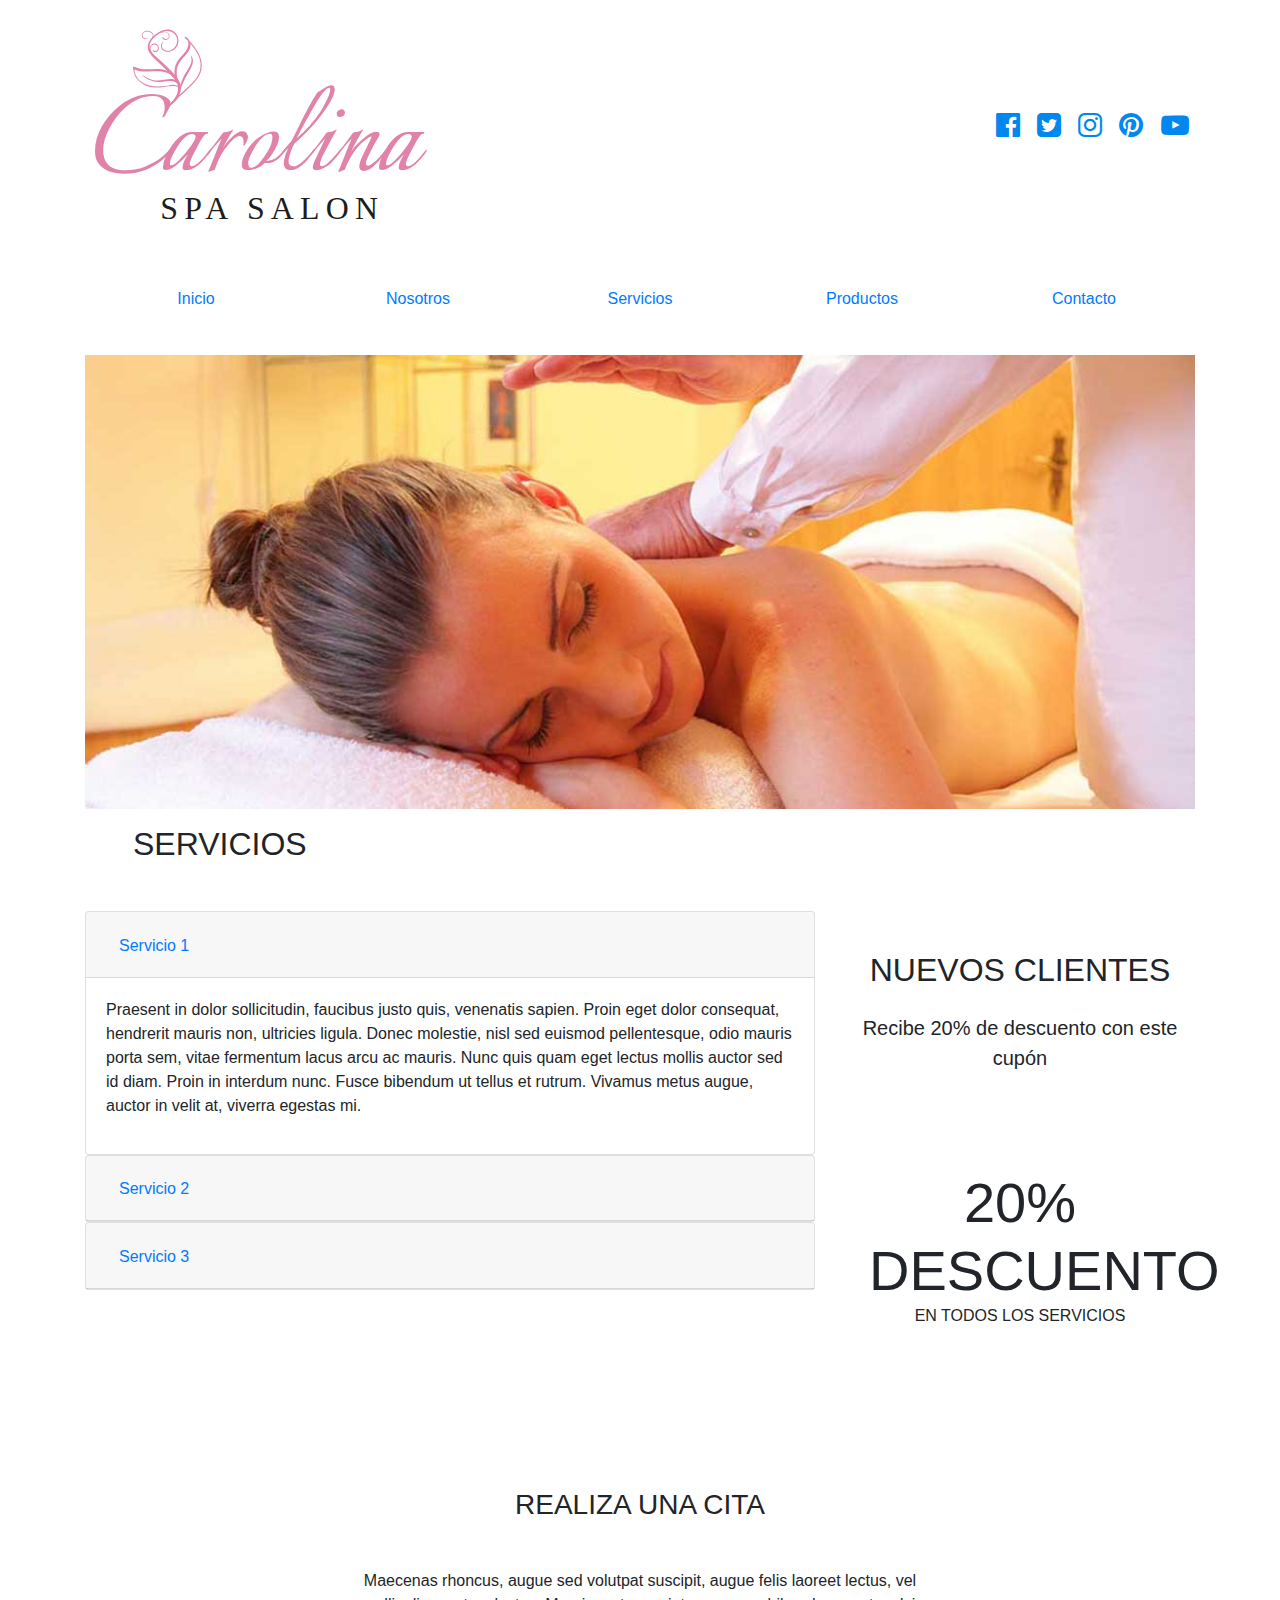
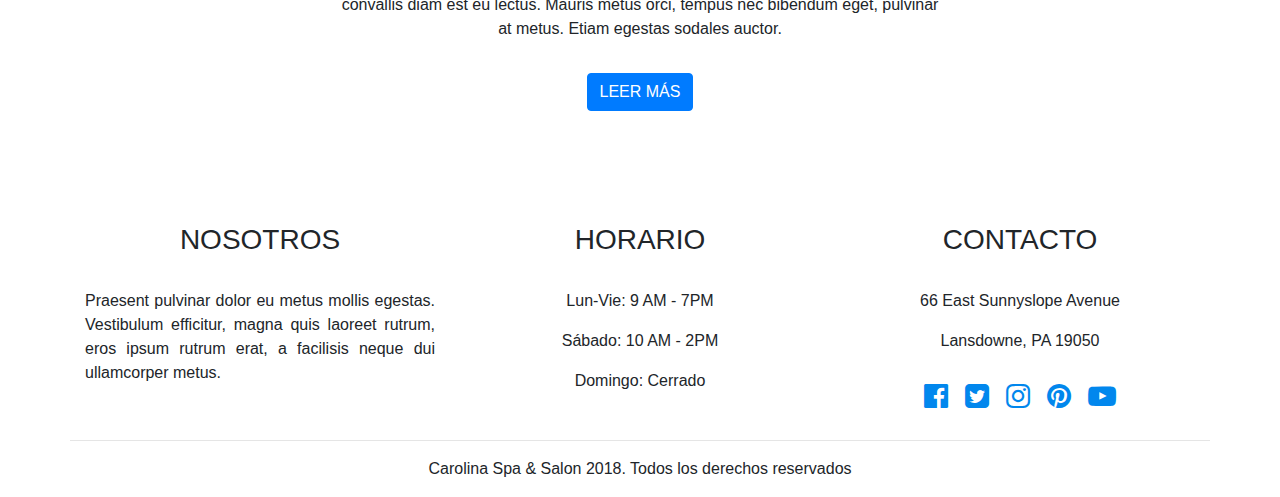
<file: servicios.html>
<!DOCTYPE html>
<html lang="en">
  <head>
    <meta charset="utf-8">
    <meta http-equiv="X-UA-Compatible" content="IE=edge">
    <meta name="viewport" content="width=device-width, initial-scale=1, shrink-to-fit=no">
    <link rel="stylesheet" href="css/bootstrap.min.css">
    <link rel="stylesheet" href="css/font-awesome.min.css">
    <link href="https://fonts.googleapis.com/css?family=Italianno|Lato:400,700,900|Raleway:400,700,900" rel="stylesheet">
    <link rel="stylesheet" href="css/styles.css">
  </head>
  <body>

    <header class="encabezado-sitio container">
        <div class="row justify-content-md-between align-items-center">
            <div class="col-lg-4">
              <a href="index.html">
                <img src="img/logo.svg" class="img-fluid mx-auto d-block pt-4 pb-4">
              </a>
            </div>
            <div class="col-lg-4">
              <nav class="sociales text-center text-lg-right">
                <ul>
                  <li>
                    <a href="http://facebook.com"> 
                      <span class="sr-only"> Facebook</span>
                    </a>
                  </li>
                  <li>
                    <a href="http://twitter.com"> 
                      <span class="sr-only"> Twitter</span>
                    </a>
                  </li>
                  <li>
                    <a href="http://instagram.com">
                      <span class="sr-only"> Instagram</span>
                    </a>
                  </li>
                  <li>
                    <a href="http://pinterest.com"> 
                      <span class="sr-only"> Pinterest</span>
                    </a>
                  </li>
                  <li>
                    <a href="http://youtube.com"> 
                      <span class="sr-only"> YouTube</span>
                    </a>
                  </li>
                </ul>
              </nav>
            </div>
        </div>
    </header>

    <div class="navegacion mt-3 py-1">
      <nav class="nav-principal navbar navbar-expand-md navbar-light bg-faded">
          <button class="navbar-toggler" type="button" data-toggle="collapse" data-target="#nav_principal" aria-label="Mostrar Navegacion">
              <span class="navbar-toggler-icon"></span>
          </button>
          <a href="#" class="navbar-brand d-lg-none">Carolina Spa</a>
          <div class="container">
                <div class="collapse navbar-collapse w-100" id="nav_principal">
                    <ul class="nav nav-justified w-100 flex-column flex-sm-row">
                        <li class="nav-item">
                              <a href="index.html" class="nav-link">Inicio</a>
                        </li>
                        <li class="nav-item">
                              <a href="nosotros.html" class="nav-link">Nosotros</a>
                        </li>
                        <li class="nav-item">
                              <a href="servicios.html" class="nav-link">Servicios</a>
                        </li>
                        <li class="nav-item">
                              <a href="productos.html" class="nav-link">Productos</a>
                        </li>
                        <li class="nav-item">
                              <a href="" class="nav-link">Contacto</a>
                        </li>
                    </ul>
                </div> <!--.collapse-->
          </div><!--.container-->
      </nav>
    </div>
    
    <div class="container pt-4">
        <div class="row no-gutters">
            <div class="col-12 hero">
                <img src="img/servicios.jpg" class="img-fluid">
                <h2 class="text-uppercase d-none d-md-block py-3 px-5">Servicios</h2>
            </div>
        </div>
    </div>

    <div class="container pt-4">
        <div class="row">
                <main class="col-lg-8 contenido-principal">
                    <h2 class="d-block d-md-none text-uppercase text-center">
                        Servicios
                    </h2>
                    
                    <div id="servicios">
                        <div class="card">
                            <div class="card-header" id="servicio1">
                                <h2 class="mb-0">
                                    <button class="btn btn-link" data-toggle="collapse" data-target="#descripcion1" aria-expanded="true" aria-controls="#descripcion1">
                                        Servicio 1
                                    </button>
                                </h2>
                            </div><!--.card-header-->
                            <div id="descripcion1" class="collapse show" aria-labelledby="servicio1" data-parent="#servicios">
                                <div class="card-body">
                                    <p>Praesent in dolor sollicitudin, faucibus justo quis, venenatis sapien. Proin eget dolor consequat, hendrerit mauris non, ultricies ligula. Donec molestie, nisl sed euismod pellentesque, odio mauris porta sem, vitae fermentum lacus arcu ac mauris. Nunc quis quam eget lectus mollis auctor sed id diam. Proin in interdum nunc. Fusce bibendum ut tellus et rutrum. Vivamus metus augue, auctor in velit at, viverra egestas mi.</p>
                                </div>
                            </div>
                        </div><!--.card-->

                        <div class="card">
                            <div class="card-header" id="servicio2">
                                <h2 class="mb-0">
                                    <button class="btn btn-link" data-toggle="collapse" data-target="#descripcion2" aria-expanded="false" aria-controls="#descripcion2">
                                        Servicio 2
                                    </button>
                                </h2>
                            </div><!--.card-header-->
                            <div id="descripcion2" class="collapse" aria-labelledby="servicio2" data-parent="#servicios">
                                <div class="card-body">
                                    <p>Praesent in dolor sollicitudin, faucibus justo quis, venenatis sapien. Proin eget dolor consequat, hendrerit mauris non, ultricies ligula. Donec molestie, nisl sed euismod pellentesque, odio mauris porta sem, vitae fermentum lacus arcu ac mauris. Nunc quis quam eget lectus mollis auctor sed id diam. Proin in interdum nunc. Fusce bibendum ut tellus et rutrum. Vivamus metus augue, auctor in velit at, viverra egestas mi.</p>
                                </div>
                            </div>
                        </div><!--.card-->

                        <div class="card">
                            <div class="card-header" id="servicio3">
                                <h2 class="mb-0">
                                    <button class="btn btn-link" data-toggle="collapse" data-target="#descripcion3" aria-expanded="false" aria-controls="#descripcion3">
                                        Servicio 3
                                    </button>
                                </h2>
                            </div><!--.card-header-->
                            <div id="descripcion3" class="collapse" aria-labelledby="servicio3" data-parent="#servicios">
                                <div class="card-body">
                                    <p>Praesent in dolor sollicitudin, faucibus justo quis, venenatis sapien. Proin eget dolor consequat, hendrerit mauris non, ultricies ligula. Donec molestie, nisl sed euismod pellentesque, odio mauris porta sem, vitae fermentum lacus arcu ac mauris. Nunc quis quam eget lectus mollis auctor sed id diam. Proin in interdum nunc. Fusce bibendum ut tellus et rutrum. Vivamus metus augue, auctor in velit at, viverra egestas mi.</p>
                                </div>
                            </div>
                        </div><!--.card-->
                    </div>
             
                </main>

                <aside class="col-lg-4 pt-4 pt-lg-0">
                    <div class="sidebar p-3">
                            <h2 class="text-center text-uppercase mt-4">Nuevos Clientes</h2>
                            <p class="lead text-center mt-4">
                              Recibe 20% de descuento con este cupón
                            </p>

                            <div class="cupon px-2 py-5 mt-5">
                                <p class="text-uppercase text-center mb-0">
                                    <span class="display-4">20% Descuento</span> <br>
                                    en todos los servicios
                                </p>
                            </div>
                    </div>
                </aside>
        </div>
    </div>

    <div class="citas container-fluid py-5 mt-5">
        <div class="row justify-content-center">
            <div class="col-md-8 col-lg-6 text-center">
                <h3 class="text-uppercase">Realiza una cita</h3>
                <p class="mt-5">
                    Maecenas rhoncus, augue sed volutpat suscipit, augue felis laoreet lectus, vel convallis diam est eu lectus. Mauris metus orci, tempus nec bibendum eget, pulvinar at metus. Etiam egestas sodales auctor.
                </p>
                <a href="#" class="btn btn-primary mt-3 text-uppercase">Leer más</a>
            </div>
        </div>
      </div>

    <footer class="footer-sitio pt-3 mt-5">
        <div class="container">
            <div class="row">
                <div class="col-md-4">
                    <h3 class="text-uppercase text-center pb-4">Nosotros</h3>
                    <p class="text-justify">Praesent pulvinar dolor eu metus mollis egestas. Vestibulum efficitur, magna quis laoreet rutrum, eros ipsum rutrum erat, a facilisis neque dui ullamcorper metus.</p>
                </div>
                <div class="col-md-4 text-center">
                    <h3 class="text-uppercase  pb-4">Horario</h3>
                    <p>Lun-Vie: 9 AM - 7PM</p>
                    <p>Sábado: 10 AM - 2PM</p>
                    <p>Domingo: Cerrado</p>
                </div>
                <div class="col-md-4 text-center">
                    <h3 class="text-uppercase pb-4">Contacto</h3>
                    <p>66 East Sunnyslope Avenue </p>
                    <p>Lansdowne, PA 19050</p>
                    <nav class="sociales text-center">
                        <ul>
                          <li>
                            <a href="http://facebook.com"> 
                              <span class="sr-only"> Facebook</span>
                            </a>
                          </li>
                          <li>
                            <a href="http://twitter.com"> 
                              <span class="sr-only"> Twitter</span>
                            </a>
                          </li>
                          <li>
                            <a href="http://instagram.com">
                              <span class="sr-only"> Instagram</span>
                            </a>
                          </li>
                          <li>
                            <a href="http://pinterest.com"> 
                              <span class="sr-only"> Pinterest</span>
                            </a>
                          </li>
                          <li>
                            <a href="http://youtube.com"> 
                              <span class="sr-only"> YouTube</span>
                            </a>
                          </li>
                        </ul>
                      </nav>
                </div> <!--col-md-4-->
                <hr class="w-100">
                <p class="text-center copyright w-100">Carolina Spa & Salon 2018. Todos los derechos reservados</p>
            </div><!--.row-->
        </div> <!--.container-->

    </footer>

 
    <script src="js/jquery.slim.js"></script>
    <script src="https://cdnjs.cloudflare.com/ajax/libs/popper.js/1.12.9/umd/popper.min.js" integrity="sha384-ApNbgh9B+Y1QKtv3Rn7W3mgPxhU9K/ScQsAP7hUibX39j7fakFPskvXusvfa0b4Q" crossorigin="anonymous"></script>
    <script src="js/bootstrap.min.js"></script>
    <script src="js/scripts.js"></script>
  </body>
</html>
</file>
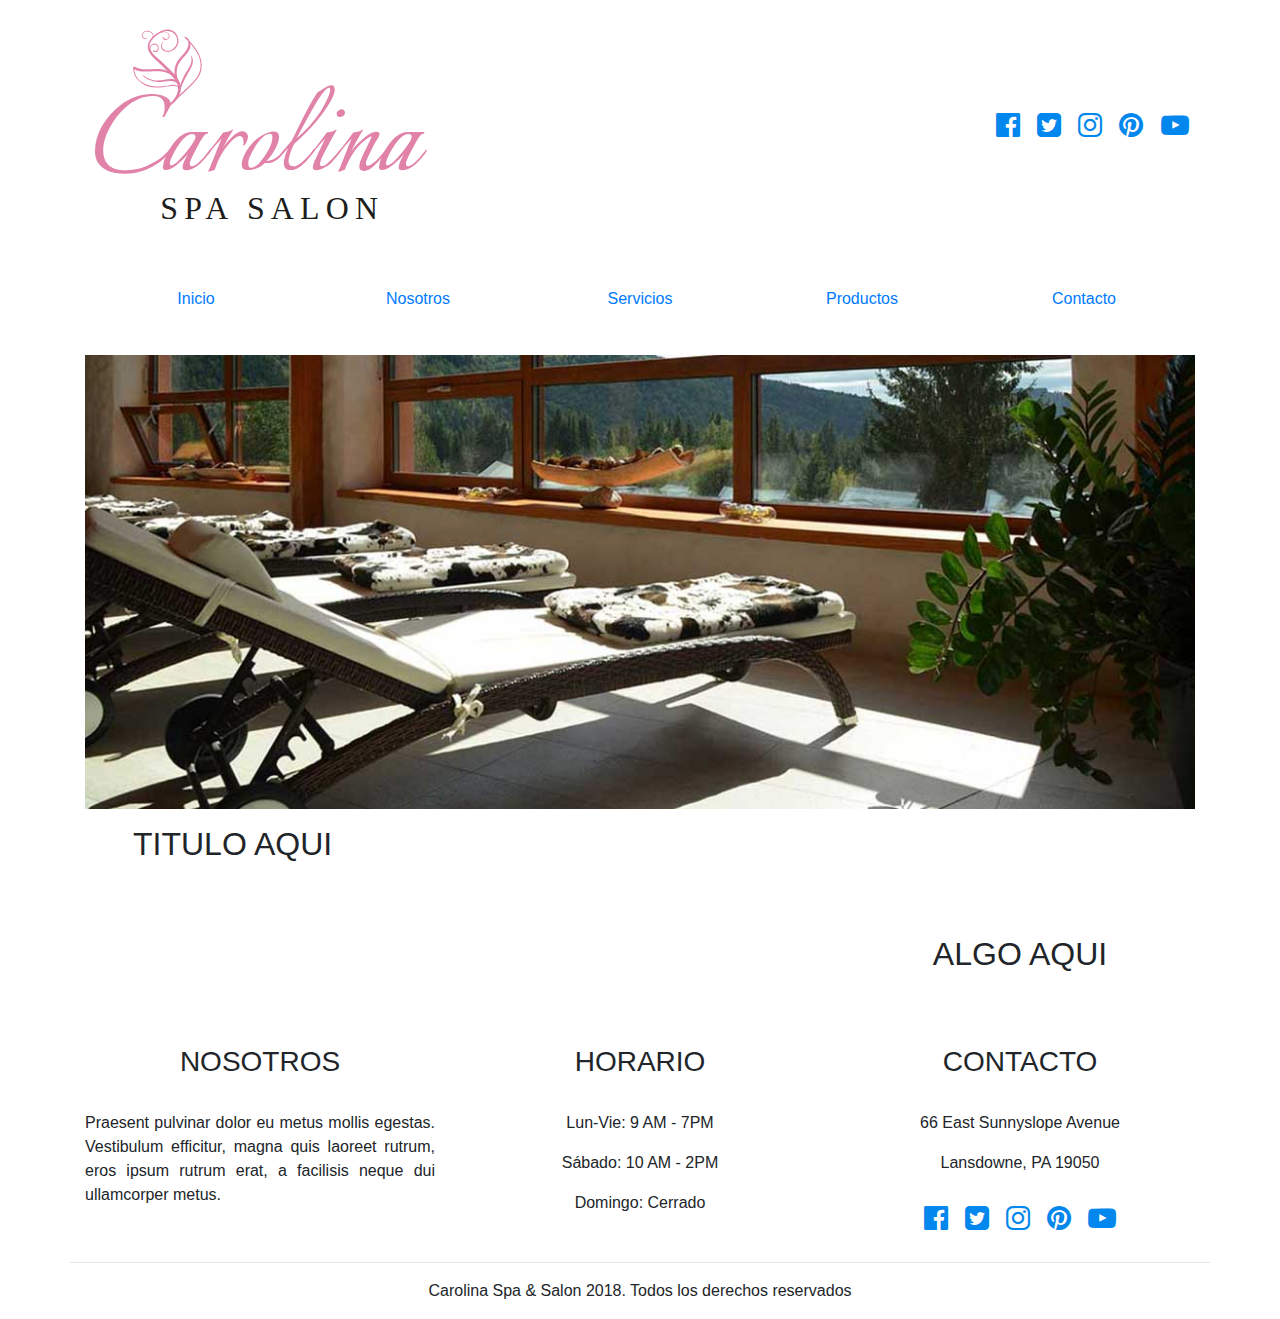
<file: template.html>
<!DOCTYPE html>
<html lang="en">
  <head>
    <meta charset="utf-8">
    <meta http-equiv="X-UA-Compatible" content="IE=edge">
    <meta name="viewport" content="width=device-width, initial-scale=1, shrink-to-fit=no">
    <link rel="stylesheet" href="css/bootstrap.min.css">
    <link rel="stylesheet" href="css/font-awesome.min.css">
    <link href="https://fonts.googleapis.com/css?family=Italianno|Lato:400,700,900|Raleway:400,700,900" rel="stylesheet">
    <link rel="stylesheet" href="css/styles.css">
  </head>
  <body>

    <header class="encabezado-sitio container">
        <div class="row justify-content-md-between align-items-center">
            <div class="col-lg-4">
              <a href="index.html">
                <img src="img/logo.svg" class="img-fluid mx-auto d-block pt-4 pb-4">
              </a>
            </div>
            <div class="col-lg-4">
              <nav class="sociales text-center text-lg-right">
                <ul>
                  <li>
                    <a href="http://facebook.com"> 
                      <span class="sr-only"> Facebook</span>
                    </a>
                  </li>
                  <li>
                    <a href="http://twitter.com"> 
                      <span class="sr-only"> Twitter</span>
                    </a>
                  </li>
                  <li>
                    <a href="http://instagram.com">
                      <span class="sr-only"> Instagram</span>
                    </a>
                  </li>
                  <li>
                    <a href="http://pinterest.com"> 
                      <span class="sr-only"> Pinterest</span>
                    </a>
                  </li>
                  <li>
                    <a href="http://youtube.com"> 
                      <span class="sr-only"> YouTube</span>
                    </a>
                  </li>
                </ul>
              </nav>
            </div>
        </div>
    </header>

    <div class="navegacion mt-3 py-1">
      <nav class="nav-principal navbar navbar-expand-md navbar-light bg-faded">
          <button class="navbar-toggler" type="button" data-toggle="collapse" data-target="#nav_principal" aria-label="Mostrar Navegacion">
              <span class="navbar-toggler-icon"></span>
          </button>
          <a href="#" class="navbar-brand d-lg-none">Carolina Spa</a>
          <div class="container">
                <div class="collapse navbar-collapse w-100" id="nav_principal">
                    <ul class="nav nav-justified w-100 flex-column flex-sm-row">
                        <li class="nav-item">
                              <a href="index.html" class="nav-link">Inicio</a>
                        </li>
                        <li class="nav-item">
                              <a href="" class="nav-link">Nosotros</a>
                        </li>
                        <li class="nav-item">
                              <a href="" class="nav-link">Servicios</a>
                        </li>
                        <li class="nav-item">
                              <a href="" class="nav-link">Productos</a>
                        </li>
                        <li class="nav-item">
                              <a href="" class="nav-link">Contacto</a>
                        </li>
                    </ul>
                </div> <!--.collapse-->
          </div><!--.container-->
      </nav>
    </div>
    
    <div class="container pt-4">
        <div class="row no-gutters">
            <div class="col-12 hero">
                <img src="img/nosotros.jpg" class="img-fluid">
                <h2 class="text-uppercase d-none d-md-block py-3 px-5">Titulo aqui</h2>
            </div>
        </div>
    </div>

    <div class="container pt-4">
        <div class="row">
                <main class="col-lg-8 contenido-principal">
                    <h2 class="d-block d-md-none text-uppercase text-center">
                        Titulo Aquí
                    </h2>
                </main>

                <aside class="col-lg-4 pt-4 pt-lg-0">
                    <div class="sidebar">
                            <h2 class="text-center text-uppercase mt-4">Algo aqui</h2>

                    </div>
                </aside>
        </div>
    </div>


    <footer class="footer-sitio pt-3 mt-5">
        <div class="container">
            <div class="row">
                <div class="col-md-4">
                    <h3 class="text-uppercase text-center pb-4">Nosotros</h3>
                    <p class="text-justify">Praesent pulvinar dolor eu metus mollis egestas. Vestibulum efficitur, magna quis laoreet rutrum, eros ipsum rutrum erat, a facilisis neque dui ullamcorper metus.</p>
                </div>
                <div class="col-md-4 text-center">
                    <h3 class="text-uppercase  pb-4">Horario</h3>
                    <p>Lun-Vie: 9 AM - 7PM</p>
                    <p>Sábado: 10 AM - 2PM</p>
                    <p>Domingo: Cerrado</p>
                </div>
                <div class="col-md-4 text-center">
                    <h3 class="text-uppercase pb-4">Contacto</h3>
                    <p>66 East Sunnyslope Avenue </p>
                    <p>Lansdowne, PA 19050</p>
                    <nav class="sociales text-center">
                        <ul>
                          <li>
                            <a href="http://facebook.com"> 
                              <span class="sr-only"> Facebook</span>
                            </a>
                          </li>
                          <li>
                            <a href="http://twitter.com"> 
                              <span class="sr-only"> Twitter</span>
                            </a>
                          </li>
                          <li>
                            <a href="http://instagram.com">
                              <span class="sr-only"> Instagram</span>
                            </a>
                          </li>
                          <li>
                            <a href="http://pinterest.com"> 
                              <span class="sr-only"> Pinterest</span>
                            </a>
                          </li>
                          <li>
                            <a href="http://youtube.com"> 
                              <span class="sr-only"> YouTube</span>
                            </a>
                          </li>
                        </ul>
                      </nav>
                </div> <!--col-md-4-->
                <hr class="w-100">
                <p class="text-center copyright w-100">Carolina Spa & Salon 2018. Todos los derechos reservados</p>
            </div><!--.row-->
        </div> <!--.container-->

    </footer>

 
    <script src="js/jquery.slim.js"></script>
    <script src="https://cdnjs.cloudflare.com/ajax/libs/popper.js/1.12.9/umd/popper.min.js" integrity="sha384-ApNbgh9B+Y1QKtv3Rn7W3mgPxhU9K/ScQsAP7hUibX39j7fakFPskvXusvfa0b4Q" crossorigin="anonymous"></script>
    <script src="js/bootstrap.min.js"></script>
    <script src="js/scripts.js"></script>
  </body>
</html>
</file>
<file: css/styles.css>
:root {
     --light: #ffffff;
     --light-x: #fdfdfd;
     --light-xx: #f5f5f5;
     --Gray-xx: #ececea;
     --Gray-x: #E2E2E2;
     --Gray: #DEDEDE;

     --Muted: #909194;
     --Dark-x: #5A626B;
     --Dark: #2C2D30;
     --Black: #1E212A;
     
     --primary-x: #21C4E1;
     --primary: #0FA8EC;
     --primaryDark:#0187ed;
     --Green: #0db670;
     --Danger: #fc5451;  
     }
  
     
  *  {    vertical-align: baseline;
          font-weight: inherit;
          font-family: inherit;
          font-style: inherit;
          font-size: 100%;
          border: 0 none;
          outline: 0;
          padding: 0;
          margin: 0; 
  }

a {text-decoration: none!important; }

body {
     font-family: 'Barlow', sans-serif !important; 
     background-color: var(--light);
     -webkit-font-smoothing: antialiased;
     -moz-osx-font-smoothing: grayscale;
     text-rendering: optimizeLegibility;
     -webkit-font-smoothing: antialiased;
     -moz-osx-font-smoothing: grayscale;
}


/**************** GENERAL *****************/

.Hr  { margin: 4px 0; border: 0.5px solid #e4ecef; }

.FullWidth            { width : 100%; }
.FullHeight           { height: 100%; }
.FullSize             { width : 100%; height: 100%; }

.HeightBodyModal      { height: calc(100vh - 50px); }
.HeightScrollFilter   { height: calc(100vh - 240px); }

.PositionRelative     { position: relative !important; }
.Display-None         { display: none!important;}

.Box_Shadow  { box-shadow: 0 5px 6px rgba(0, 0, 0, 0.12) !important;}

.Box_Shadow_lg  { box-shadow: 0 7px 17px rgba(0, 0, 0, 0.13) !important;}

/************* Fuentes Tamaños *************/

.FontsSize-10 { font-size: 10px !important;}
.FontsSize-11 { font-size: 11px !important;}
.FontsSize-12 { font-size: 12px !important;}
.FontsSize-13 { font-size: 13px !important;}
.FontsSize-14 { font-size: 14px !important;}
.FontsSize-15 { font-size: 15px !important;}
.FontsSize-16 { font-size: 16px !important;}
.FontsSize-17 { font-size: 17px !important;}
.FontsSize-18 { font-size: 18px !important;}
.FontsSize-19 { font-size: 19px !important;}
.FontsSize-20 { font-size: 20px !important;}
.FontsSize-22 { font-size: 22px !important;}
.FontsSize-23 { font-size: 23px !important;}
.FontsSize-24 { font-size: 24px !important;}
.FontsSize-lg { font-size: 30px !important;}
.FontsSize-45 { font-size: 45px !important;}

/***************  Letter Spacing  ***************/

.LetterSpacing_N {letter-spacing: normal;}
.L-S-3 {letter-spacing: 1px;}
.L-S-2 {letter-spacing: 0.5px;}
.L-S-1 {letter-spacing: 0.25px;}
.L-S-05 {letter-spacing: -0.05px;}
.L-S-n1 {letter-spacing: -0.1px;}
.LineHeight-Initial {line-height: initial; }
.L-H-1 {line-height: 1; }
.L-H-2 {line-height: 1.2; }
.L-H-3 {line-height: 1.3; }
.L-H-4 {line-height: 1.4; }
.L-H-5 {line-height: 1.5; }


/**************** Estilos grid ****************/
.Display-Grid  { display: grid!important; }
.CursorPointer { cursor: pointer; }

/**************** Estilos Fuentes ****************/

.X-Light { font-weight: 200; }
.Light {font-weight: 300!important; }
.Regular {font-weight: 400!important;}
.Medium { font-weight: 500!important;}
.Semibold { font-weight: 600!important;}
.Bold { font-weight:700!important;}
.Extra-Bold { font-weight:800!important;}
.Black { font-weight:900!important;}
.LightItalic {font-style: italic;}

/**************** GENERAL *****************/



/**************** CÓDIGO PROYECTO *****************/

.Color-Light        { color: var(--light);}
.Color-Light-xx     { color: var(--light-xx);}
.Color-Muted        { color: var(--Muted);}

.BK-Color-Light        { background-color: var(--light);}
.BK-Color-Light-xx     { background-color: var(--light-xx);}
.BK-Color-Gray-xx     { background-color: var(--Gray-xx);}
.BK-Color-Gray-x       { background-color: var(--Gray-x);}




/* Area de Redes Sociales */
.sociales ul {
     list-style: none;
     margin: 0;
     padding: 0rem;
}
.sociales ul li {
     position: relative;
     display: inline-block;
}
.sociales ul li a::before{
     font-family: 'FontAwesome';
     display: inline-block;
     vertical-align: top;
     padding: 0.4rem;
     content: 'IMG';
     -webkit-font-smoothing: antialiased;
     font-size: 1.75rem;
     color: var(--primaryDark);
}
.sociales ul li a[href*="facebook.com"]::before{
     content: '\f230';
}
.sociales ul li a[href*="twitter.com"]::before{
     content: '\f081';
}
.sociales ul li a[href*="instagram.com"]::before{
     content: '\f16d';
}
.sociales ul li a[href*="pinterest.com"]::before{
     content: '\f0d2';
}
.sociales ul li a[href*="youtube.com"]::before{
     content: '\f16a';
}
/* Area de Redes Sociales */
</file>
